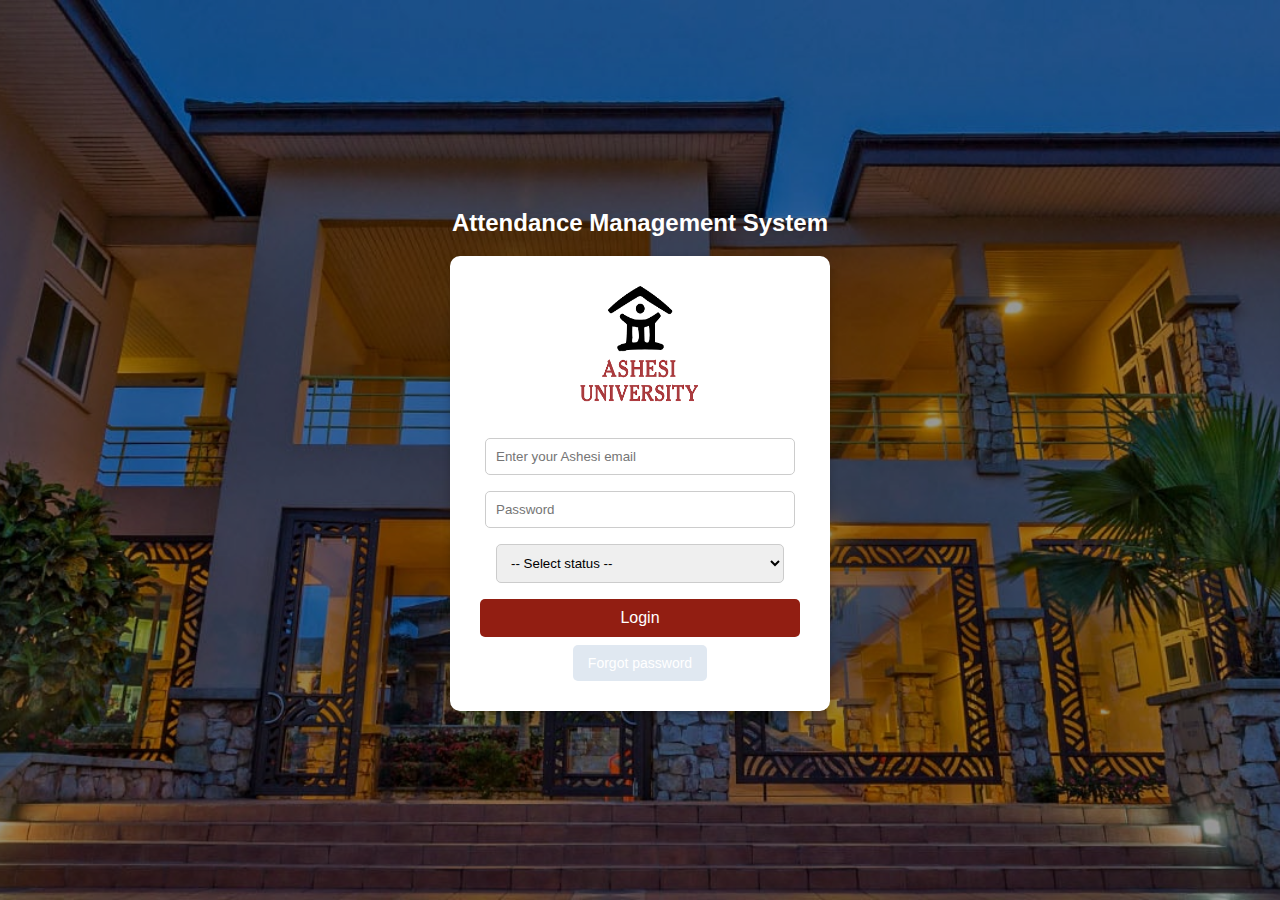
<file: index.html>
<!DOCTYPE html>
<html lang="en">
<head>
  <meta charset="UTF-8">
  <meta name="viewport" content="width=device-width, initial-scale=1.0">
  <title>Login Page</title>
  <style>
    body {
      font-family: Arial, sans-serif;
      background-image: url('Admi.jpg');
      background-size: cover;
      background-position: center;
      background-repeat: no-repeat;
      margin: 0;
      padding: 0;
      display: flex;
      flex-direction: column;
      align-items: center;
      justify-content: center;
      height: 100vh;
    }

    .overlay {
      position: absolute;
      top: 0;
      left: 0;
      width: 100%;
      height: 100%;
      background-color: rgba(0, 0, 0, 0.4);
      z-index: 0;
    }

    .login-container {
      position: relative;
      z-index: 1;
      text-align: center;
      color: white;
    }

    .login-box {
      background: white;
      padding: 30px;
      border-radius: 10px;
      box-shadow: 0 4px 8px rgba(0,0,0,0.2);
      width: 320px;
      text-align: center;
      color: black;
      margin-top: 15px;
    }

    .login-box img {
      margin-bottom: 20px;
    }

    input, select {
      padding: 10px;
      margin: 8px 0;
      width: 90%;
      border: 1px solid #ccc;
      border-radius: 5px;
    }

    button {
      background-color: #e0e8f1;
      color: white;
      border: none;
      padding: 10px 15px;
      border-radius: 5px;
      cursor: pointer;
      font-size: 14px;
    }

    button:hover {
      background-color: #0056b3;
    }

    input[type="submit"] {
      background-color: #921e12;
      color: white;
      border: none;
      cursor: pointer;
      width: 100%;
      font-size: 16px;
    }

    input[type="submit"]:hover {
      background-color: #b32b1a;
    }
  </style>
</head>
<body>
  <div class="overlay"></div>

  <div class="login-container">
    <h2>Attendance Management System</h2>
    <div class="login-box"> 
      <img src="ashesi_logo.png" alt="Ashesi Logo" width="120" height="120">
      <!-- 👇 Added onsubmit to connect JS -->
      <form onsubmit="return handleLogin(event)">
        <input type="email" id="email" name="email" 
               pattern=".+@ashesi\.edu\.gh" 
               placeholder="Enter your Ashesi email" required
               oninvalid="this.setCustomValidity('Email must end with @ashesi.edu.gh')"
               oninput="this.setCustomValidity('')"><br>

        <input type="password" id="password" name="password" placeholder="Password" required><br>

        <select id="role" name="role" required>
          <option value="">-- Select status --</option>
          <option value="student">Student</option>
          <option value="faculty_intern">Faculty Intern</option>
          <option value="lecturer">Lecturer</option>
        </select><br>

        <input type="submit" value="Login">
        <button type="button">Forgot password</button>
      </form>
    </div>
  </div>

  <script>
    function handleLogin(event) {
      event.preventDefault(); // Stop normal form submission
      
      const role = document.getElementById("role").value;

      // Check the selected role
      if (role === "faculty_intern") {
        // Redirect to FI Dashboard
        window.location.href = "FI_Dashboard.html";
      } else {
        alert("Access allowed only for Faculty Interns.");
      }
    }
  </script>
</body>
</html>
</file>
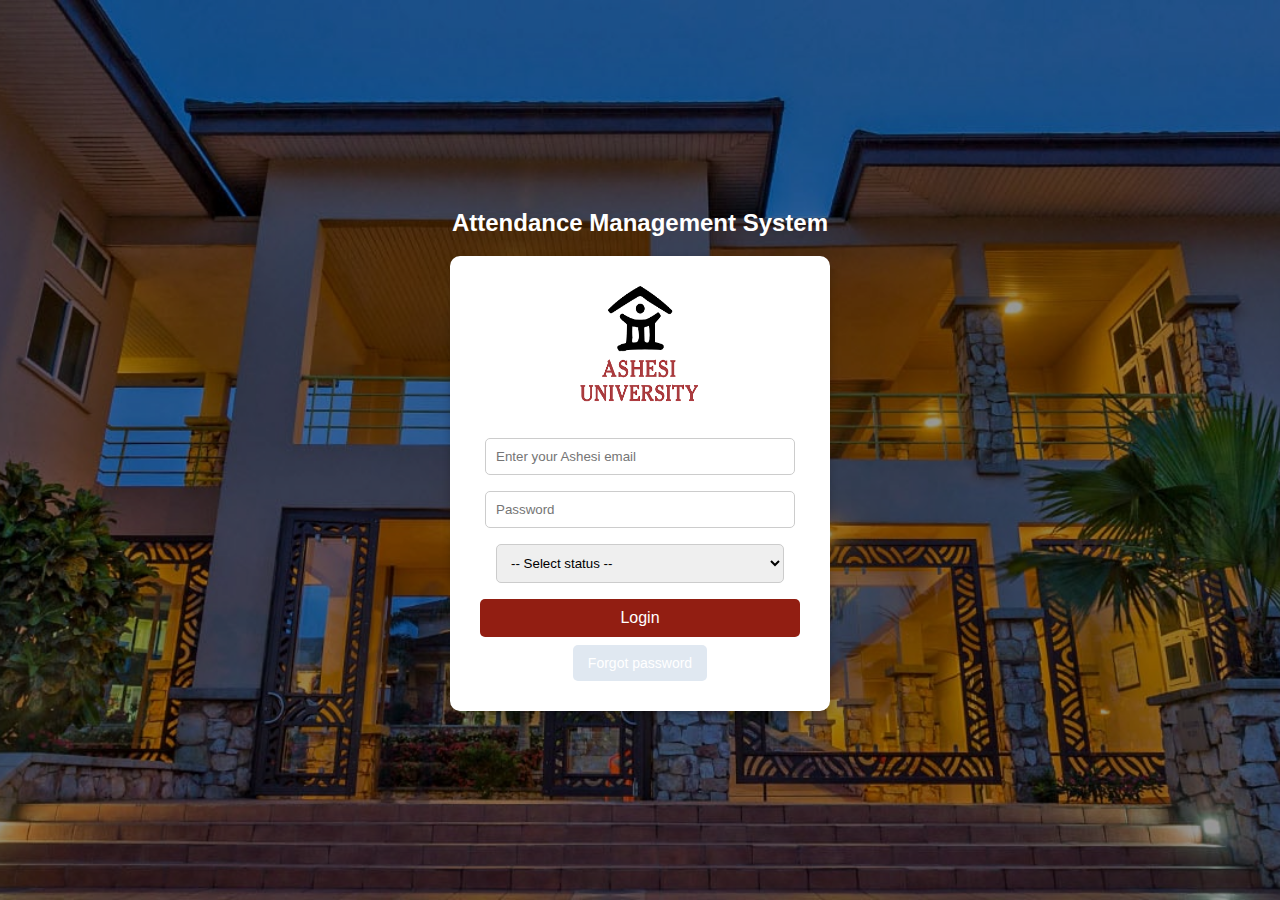
<file: activity_03/code/index.html>
<!DOCTYPE html>
<html lang="en">
<head>
  <meta charset="UTF-8">
  <meta name="viewport" content="width=device-width, initial-scale=1.0">
  <title>Login Page</title>
  <style>
    body {
      font-family: Arial, sans-serif;
      background-image: url('Admi.jpg');
      background-size: cover;
      background-position: center;
      background-repeat: no-repeat;
      margin: 0;
      padding: 0;
      display: flex;
      flex-direction: column;
      align-items: center;
      justify-content: center;
      height: 100vh;
    }

    .overlay {
      position: absolute;
      top: 0;
      left: 0;
      width: 100%;
      height: 100%;
      background-color: rgba(0, 0, 0, 0.4);
      z-index: 0;
    }

    .login-container {
      position: relative;
      z-index: 1;
      text-align: center;
      color: white;
    }

    .login-box {
      background: white;
      padding: 30px;
      border-radius: 10px;
      box-shadow: 0 4px 8px rgba(0,0,0,0.2);
      width: 320px;
      text-align: center;
      color: black;
      margin-top: 15px;
    }

    .login-box img {
      margin-bottom: 20px;
    }

    input, select {
      padding: 10px;
      margin: 8px 0;
      width: 90%;
      border: 1px solid #ccc;
      border-radius: 5px;
    }

    button {
      background-color: #e0e8f1;
      color: white;
      border: none;
      padding: 10px 15px;
      border-radius: 5px;
      cursor: pointer;
      font-size: 14px;
    }

    button:hover {
      background-color: #0056b3;
    }

    input[type="submit"] {
      background-color: #921e12;
      color: white;
      border: none;
      cursor: pointer;
      width: 100%;
      font-size: 16px;
    }

    input[type="submit"]:hover {
      background-color: #b32b1a;
    }
  </style>
</head>
<body>
  <div class="overlay"></div>

  <div class="login-container">
    <h2>Attendance Management System</h2>
    <div class="login-box"> 
      <img src="ashesi_logo.png" alt="Ashesi Logo" width="120" height="120">
      <!-- 👇 Added onsubmit to connect JS -->
      <form onsubmit="return handleLogin(event)">
        <input type="email" id="email" name="email" 
               pattern=".+@ashesi\.edu\.gh" 
               placeholder="Enter your Ashesi email" required
               oninvalid="this.setCustomValidity('Email must end with @ashesi.edu.gh')"
               oninput="this.setCustomValidity('')"><br>

        <input type="password" id="password" name="password" placeholder="Password" required><br>

        <select id="role" name="role" required>
          <option value="">-- Select status --</option>
          <option value="student">Student</option>
          <option value="faculty_intern">Faculty Intern</option>
          <option value="lecturer">Lecturer</option>
        </select><br>

        <input type="submit" value="Login">
        <button type="button">Forgot password</button>
      </form>
    </div>
  </div>

  <script>
    function handleLogin(event) {
      event.preventDefault(); // Stop normal form submission
      
      const role = document.getElementById("role").value;

      // Check the selected role
      if (role === "faculty_intern") {
        // Redirect to FI Dashboard
        window.location.href = "FI_Dashboard.html";
      } else {
        alert("Access allowed only for Faculty Interns.");
      }
    }
  </script>
</body>
</html>
</file>
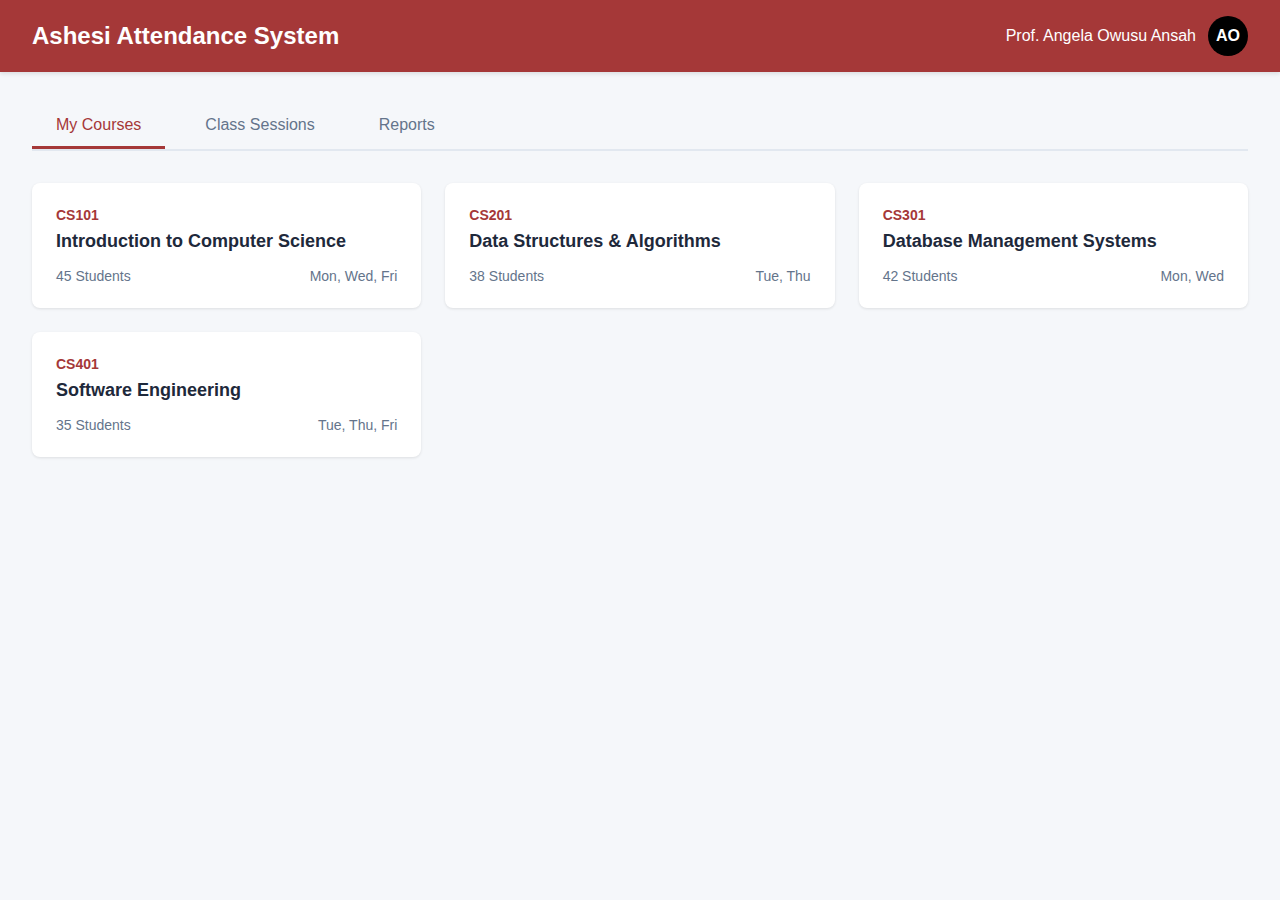
<file: FI_Dashboard.html>
<!DOCTYPE html>
<html lang="en">
<head>
    <meta charset="UTF-8">
    <meta name="viewport" content="width=device-width, initial-scale=1.0">
    <link href="FI_dashboard.css" rel="stylesheet">
    <title>Faculty Attendance Dashboard</title>
</head>
<body>
    <!-- Navigation Bar -->
    <nav class="navbar">
        <div class="navbar-content">
            <h1>Ashesi Attendance System</h1>
            <div class="navbar-user">
                Prof. Angela Owusu Ansah
                <div class="user-avatar">AO</div>
            </div>
        </div>
    </nav>

    <!-- Main Container -->
    <div class="container">
        <!-- Tab Navigation -->
        <div class="tabs">
            <button class="tab active" onclick="switchTab('courses')">My Courses</button>
            <button class="tab" onclick="switchTab('sessions')">Class Sessions</button>
            <button class="tab" onclick="switchTab('reports')">Reports</button>
        </div>

        <!-- Courses Tab -->
        <div id="courses" class="tab-content active">
            <div class="course-grid">
                <div class="course-card" onclick="alert('View course details')">
                    <div class="course-code">CS101</div>
                    <div class="course-name">Introduction to Computer Science</div>
                    <div class="course-info">
                        <span> 45 Students</span>
                        <span> Mon, Wed, Fri</span>
                    </div>
                </div>

                <div class="course-card" onclick="alert('View course details')">
                    <div class="course-code">CS201</div>
                    <div class="course-name">Data Structures & Algorithms</div>
                    <div class="course-info">
                        <span> 38 Students</span>
                        <span> Tue, Thu</span>
                    </div>
                </div>

                <div class="course-card" onclick="alert('View course details')">
                    <div class="course-code">CS301</div>
                    <div class="course-name">Database Management Systems</div>
                    <div class="course-info">
                        <span> 42 Students</span>
                        <span> Mon, Wed</span>
                    </div>
                </div>

                <div class="course-card" onclick="alert('View course details')">
                    <div class="course-code">CS401</div>
                    <div class="course-name">Software Engineering</div>
                    <div class="course-info">
                        <span> 35 Students</span>
                        <span> Tue, Thu, Fri</span>
                    </div>
                </div>
            </div>
        </div>

        <!-- Sessions Tab -->
        <div id="sessions" class="tab-content">
            <div class="session-list">
                <div class="session-header">
                    <h2>Recent Class Sessions</h2>
                    <button class="btn btn-primary" onclick="alert('Start new attendance session')">+ New Session</button>
                </div>

                <div class="session-item">
                    <div class="session-details">
                        <h3>CS101 - Introduction to Computer Science</h3>
                        <div class="session-meta">Today, 9:00 AM - 10:30 AM</div>
                    </div>
                    <div class="session-stats">
                        <div class="stat">
                            <div class="stat-value">42</div>
                            <div class="stat-label">Present</div>
                        </div>
                        <div class="stat">
                            <div class="stat-value">3</div>
                            <div class="stat-label">Absent</div>
                        </div>
                        <span class="attendance-badge badge-high">93% Attendance</span>
                    </div>
                </div>

                <div class="session-item">
                    <div class="session-details">
                        <h3>CS201 - Data Structures & Algorithms</h3>
                        <div class="session-meta">Yesterday, 2:00 PM - 3:30 PM</div>
                    </div>
                    <div class="session-stats">
                        <div class="stat">
                            <div class="stat-value">35</div>
                            <div class="stat-label">Present</div>
                        </div>
                        <div class="stat">
                            <div class="stat-value">3</div>
                            <div class="stat-label">Absent</div>
                        </div>
                        <span class="attendance-badge badge-high">92% Attendance</span>
                    </div>
                </div>

                <div class="session-item">
                    <div class="session-details">
                        <h3>CS301 - Database Management Systems</h3>
                        <div class="session-meta">Dec 8, 11:00 AM - 12:30 PM</div>
                    </div>
                    <div class="session-stats">
                        <div class="stat">
                            <div class="stat-value">34</div>
                            <div class="stat-label">Present</div>
                        </div>
                        <div class="stat">
                            <div class="stat-value">8</div>
                            <div class="stat-label">Absent</div>
                        </div>
                        <span class="attendance-badge badge-medium">81% Attendance</span>
                    </div>
                </div>

                <div class="session-item">
                    <div class="session-details">
                        <h3>CS401 - Software Engineering</h3>
                        <div class="session-meta">Dec 7, 3:00 PM - 4:30 PM</div>
                    </div>
                    <div class="session-stats">
                        <div class="stat">
                            <div class="stat-value">32</div>
                            <div class="stat-label">Present</div>
                        </div>
                        <div class="stat">
                            <div class="stat-value">3</div>
                            <div class="stat-label">Absent</div>
                        </div>
                        <span class="attendance-badge badge-high">91% Attendance</span>
                    </div>
                </div>

                <div class="session-item">
                    <div class="session-details">
                        <h3>CS101 - Introduction to Computer Science</h3>
                        <div class="session-meta">Dec 6, 9:00 AM - 10:30 AM</div>
                    </div>
                    <div class="session-stats">
                        <div class="stat">
                            <div class="stat-value">38</div>
                            <div class="stat-label">Present</div>
                        </div>
                        <div class="stat">
                            <div class="stat-value">7</div>
                            <div class="stat-label">Absent</div>
                        </div>
                        <span class="attendance-badge badge-medium">84% Attendance</span>
                    </div>
                </div>
            </div>
        </div>

        <!-- Reports Tab -->
        <div id="reports" class="tab-content">
            <div class="reports-grid">
                <div class="report-card">
                    <h3>Overall Attendance</h3>
                    <div class="report-value">88.2%</div>
                    <div class="report-change change-positive">↑ 2.3% from last month</div>
                </div>

                <div class="report-card">
                    <h3>Total Students</h3>
                    <div class="report-value">160</div>
                    <div class="report-change change-positive">↑ 5 new enrollments</div>
                </div>

                <div class="report-card">
                    <h3>Classes This Week</h3>
                    <div class="report-value">12</div>
                    <div class="report-change">4 courses active</div>
                </div>

                <div class="report-card">
                    <h3>Avg. Class Size</h3>
                    <div class="report-value">40</div>
                    <div class="report-change">Students per class</div>
                </div>
            </div>

            <div class="chart-container">
                <h3>Weekly Attendance Trend</h3>
                <div class="bar-chart">
                    <div class="bar" style="height: 85%;">
                        <span class="bar-value">85%</span>
                        <span class="bar-label">Mon</span>
                    </div>
                    <div class="bar" style="height: 92%;">
                        <span class="bar-value">92%</span>
                        <span class="bar-label">Tue</span>
                    </div>
                    <div class="bar" style="height: 88%;">
                        <span class="bar-value">88%</span>
                        <span class="bar-label">Wed</span>
                    </div>
                    <div class="bar" style="height: 90%;">
                        <span class="bar-value">90%</span>
                        <span class="bar-label">Thu</span>
                    </div>
                    <div class="bar" style="height: 87%;">
                        <span class="bar-value">87%</span>
                        <span class="bar-label">Fri</span>
                    </div>
                </div>
            </div>
        </div>
    </div>

    <script>
        function switchTab(tabName) {
            // to hide all tab contents
            const tabContents = document.querySelectorAll('.tab-content');
            tabContents.forEach(content => {
                content.classList.remove('active');
            });

            //to remove active class from all tabs
            const tabs = document.querySelectorAll('.tab');
            tabs.forEach(tab => {
                tab.classList.remove('active');
            });

            // to show selected tab content
            document.getElementById(tabName).classList.add('active');

            // to add active class to clicked tab
            event.target.classList.add('active');
        }
    </script>
</body>
</html>
</file>
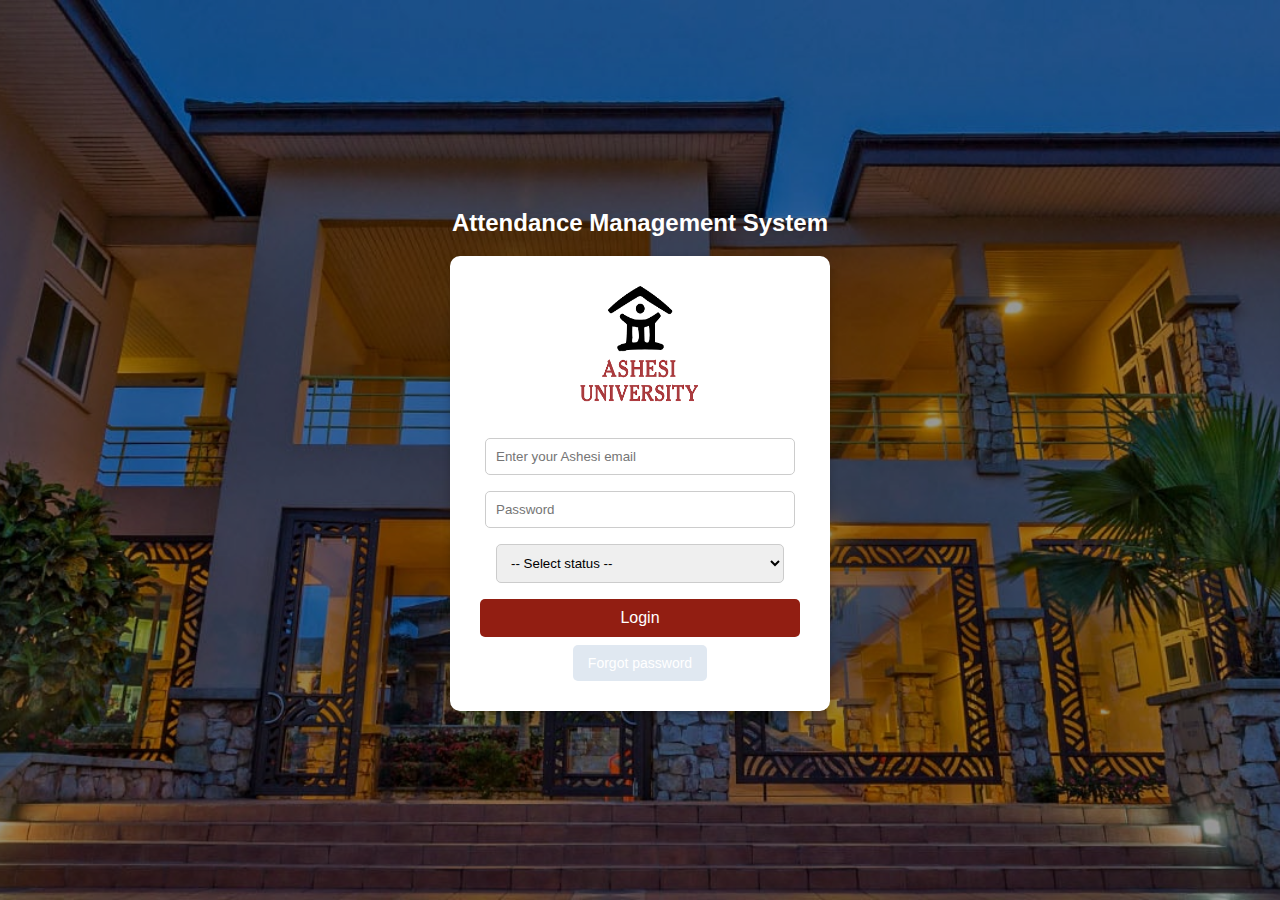
<file: activity_01/code/Login.html>
<!-- This is my html for activity 01-->
<!DOCTYPE html>
<html lang="en">
<head>
  <meta charset="UTF-8">
  <meta name="viewport" content="width=device-width, initial-scale=1.0">
  <title>Login Page</title>
  <style>
    body {
      font-family: Arial, sans-serif;
      background-image: url('Admi.jpg');
      background-size: cover;
      background-position: center;
      background-repeat: no-repeat;
      margin: 0;
      padding: 0;
      display: flex;
      flex-direction: column;
      align-items: center;
      justify-content: center;
      height: 100vh;
    }

    .overlay {
      position: absolute;
      top: 0;
      left: 0;
      width: 100%;
      height: 100%;
      background-color: rgba(0, 0, 0, 0.4);
      z-index: 0;
    }

    .login-container {
      position: relative;
      z-index: 1;
      text-align: center;
      color: white;
    }

    .login-box {
      background: white;
      padding: 30px;
      border-radius: 10px;
      box-shadow: 0 4px 8px rgba(0,0,0,0.2);
      width: 320px;
      text-align: center;
      color: black;
      margin-top: 15px;
    }

    .login-box img {
      margin-bottom: 20px;
    }

    input, select {
      padding: 10px;
      margin: 8px 0;
      width: 90%;
      border: 1px solid #ccc;
      border-radius: 5px;
    }

    button {
      background-color: #e0e8f1;
      color: white;
      border: none;
      padding: 10px 15px;
      border-radius: 5px;
      cursor: pointer;
      font-size: 14px;
    }

    button:hover {
      background-color: #0056b3;
    }

    input[type="submit"] {
      background-color: #921e12;
      color: white;
      border: none;
      cursor: pointer;
      width: 100%;
      font-size: 16px;
    }

    input[type="submit"]:hover {
      background-color: #b32b1a;
    }
  </style>
</head>
<body>
  <div class="overlay"></div>

  <div class="login-container">
    <h2>Attendance Management System</h2>
    <div class="login-box"> 
      <img src="ashesi_logo.png" alt="Ashesi Logo" width="120" height="120">
      <!-- 👇 Added onsubmit to connect JS -->
      <form onsubmit="return handleLogin(event)">
        <input type="email" id="email" name="email" 
               pattern=".+@ashesi\.edu\.gh" 
               placeholder="Enter your Ashesi email" required
               oninvalid="this.setCustomValidity('Email must end with @ashesi.edu.gh')"
               oninput="this.setCustomValidity('')"><br>

        <input type="password" id="password" name="password" placeholder="Password" required><br>

        <select id="role" name="role" required>
          <option value="">-- Select status --</option>
          <option value="student">Student</option>
          <option value="faculty_intern">Faculty Intern</option>
          <option value="lecturer">Lecturer</option>
        </select><br>

        <input type="submit" value="Login">
        <button type="button">Forgot password</button>
      </form>
    </div>
  </div>

  <script>
    function handleLogin(event) {
      event.preventDefault(); // Stop normal form submission
      
      const role = document.getElementById("role").value;

      // Check the selected role
      if (role === "faculty_intern") {
        // Redirect to FI Dashboard
        window.location.href = "FI_Dashboard.html";
      } else {
        alert("Access allowed only for Faculty Interns.");
      }
    }
  </script>
</body>
</html>
</file>
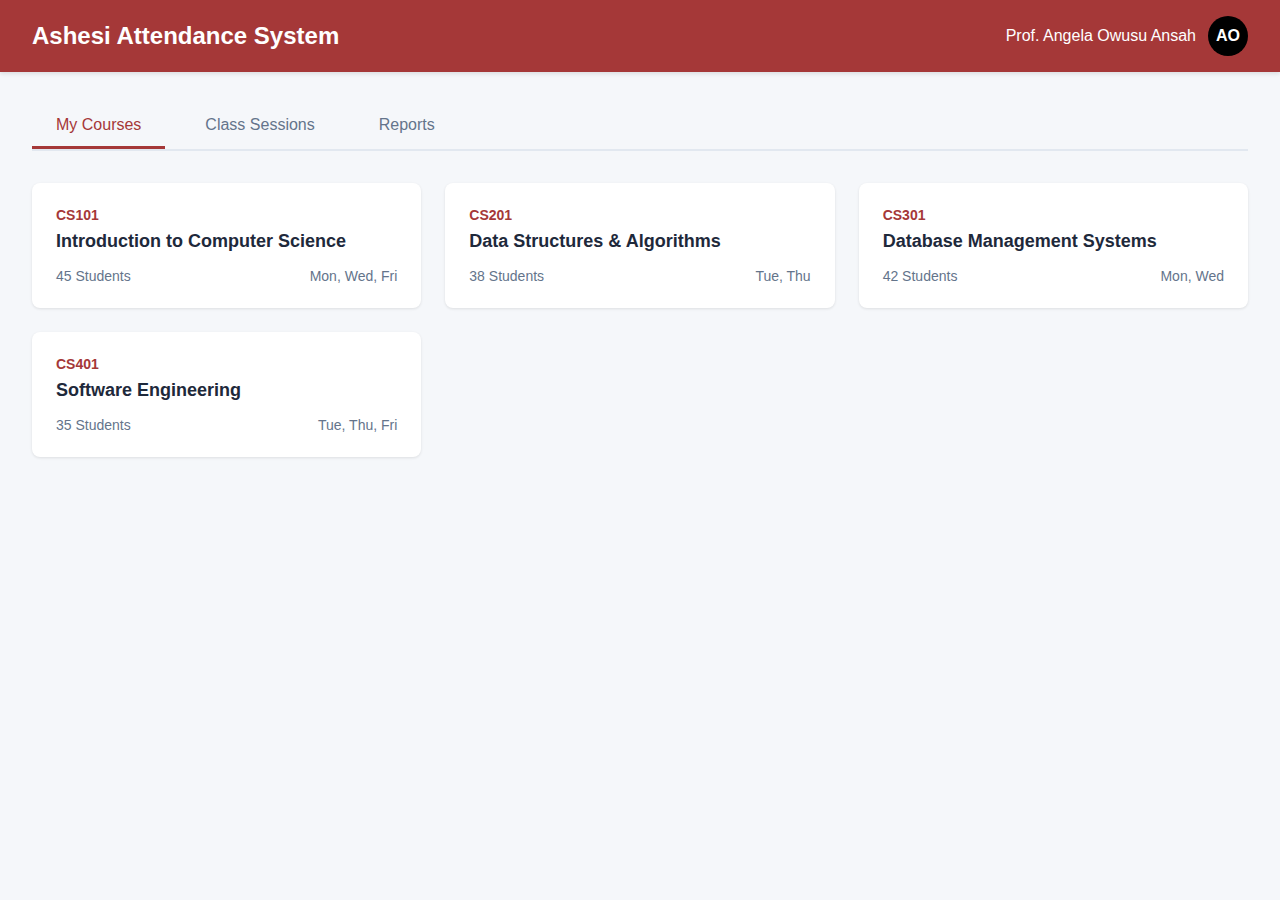
<file: activity_02/code/FI_Dashboard.html>
<!DOCTYPE html>
<html lang="en">
<head>
    <meta charset="UTF-8">
    <meta name="viewport" content="width=device-width, initial-scale=1.0">
    <link href="FI_dashboard.css" rel="stylesheet">
    <title>Faculty Attendance Dashboard</title>
</head>
<body>
    <!-- Navigation Bar -->
    <nav class="navbar">
        <div class="navbar-content">
            <h1>Ashesi Attendance System</h1>
            <div class="navbar-user">
                Prof. Angela Owusu Ansah
                <div class="user-avatar">AO</div>
            </div>
        </div>
    </nav>

    <!-- Main Container -->
    <div class="container">
        <!-- Tab Navigation -->
        <div class="tabs">
            <button class="tab active" onclick="switchTab('courses')">My Courses</button>
            <button class="tab" onclick="switchTab('sessions')">Class Sessions</button>
            <button class="tab" onclick="switchTab('reports')">Reports</button>
        </div>

        <!-- Courses Tab -->
        <div id="courses" class="tab-content active">
            <div class="course-grid">
                <div class="course-card" onclick="alert('View course details')">
                    <div class="course-code">CS101</div>
                    <div class="course-name">Introduction to Computer Science</div>
                    <div class="course-info">
                        <span> 45 Students</span>
                        <span> Mon, Wed, Fri</span>
                    </div>
                </div>

                <div class="course-card" onclick="alert('View course details')">
                    <div class="course-code">CS201</div>
                    <div class="course-name">Data Structures & Algorithms</div>
                    <div class="course-info">
                        <span> 38 Students</span>
                        <span> Tue, Thu</span>
                    </div>
                </div>

                <div class="course-card" onclick="alert('View course details')">
                    <div class="course-code">CS301</div>
                    <div class="course-name">Database Management Systems</div>
                    <div class="course-info">
                        <span> 42 Students</span>
                        <span> Mon, Wed</span>
                    </div>
                </div>

                <div class="course-card" onclick="alert('View course details')">
                    <div class="course-code">CS401</div>
                    <div class="course-name">Software Engineering</div>
                    <div class="course-info">
                        <span> 35 Students</span>
                        <span> Tue, Thu, Fri</span>
                    </div>
                </div>
            </div>
        </div>

        <!-- Sessions Tab -->
        <div id="sessions" class="tab-content">
            <div class="session-list">
                <div class="session-header">
                    <h2>Recent Class Sessions</h2>
                    <button class="btn btn-primary" onclick="alert('Start new attendance session')">+ New Session</button>
                </div>

                <div class="session-item">
                    <div class="session-details">
                        <h3>CS101 - Introduction to Computer Science</h3>
                        <div class="session-meta">Today, 9:00 AM - 10:30 AM</div>
                    </div>
                    <div class="session-stats">
                        <div class="stat">
                            <div class="stat-value">42</div>
                            <div class="stat-label">Present</div>
                        </div>
                        <div class="stat">
                            <div class="stat-value">3</div>
                            <div class="stat-label">Absent</div>
                        </div>
                        <span class="attendance-badge badge-high">93% Attendance</span>
                    </div>
                </div>

                <div class="session-item">
                    <div class="session-details">
                        <h3>CS201 - Data Structures & Algorithms</h3>
                        <div class="session-meta">Yesterday, 2:00 PM - 3:30 PM</div>
                    </div>
                    <div class="session-stats">
                        <div class="stat">
                            <div class="stat-value">35</div>
                            <div class="stat-label">Present</div>
                        </div>
                        <div class="stat">
                            <div class="stat-value">3</div>
                            <div class="stat-label">Absent</div>
                        </div>
                        <span class="attendance-badge badge-high">92% Attendance</span>
                    </div>
                </div>

                <div class="session-item">
                    <div class="session-details">
                        <h3>CS301 - Database Management Systems</h3>
                        <div class="session-meta">Dec 8, 11:00 AM - 12:30 PM</div>
                    </div>
                    <div class="session-stats">
                        <div class="stat">
                            <div class="stat-value">34</div>
                            <div class="stat-label">Present</div>
                        </div>
                        <div class="stat">
                            <div class="stat-value">8</div>
                            <div class="stat-label">Absent</div>
                        </div>
                        <span class="attendance-badge badge-medium">81% Attendance</span>
                    </div>
                </div>

                <div class="session-item">
                    <div class="session-details">
                        <h3>CS401 - Software Engineering</h3>
                        <div class="session-meta">Dec 7, 3:00 PM - 4:30 PM</div>
                    </div>
                    <div class="session-stats">
                        <div class="stat">
                            <div class="stat-value">32</div>
                            <div class="stat-label">Present</div>
                        </div>
                        <div class="stat">
                            <div class="stat-value">3</div>
                            <div class="stat-label">Absent</div>
                        </div>
                        <span class="attendance-badge badge-high">91% Attendance</span>
                    </div>
                </div>

                <div class="session-item">
                    <div class="session-details">
                        <h3>CS101 - Introduction to Computer Science</h3>
                        <div class="session-meta">Dec 6, 9:00 AM - 10:30 AM</div>
                    </div>
                    <div class="session-stats">
                        <div class="stat">
                            <div class="stat-value">38</div>
                            <div class="stat-label">Present</div>
                        </div>
                        <div class="stat">
                            <div class="stat-value">7</div>
                            <div class="stat-label">Absent</div>
                        </div>
                        <span class="attendance-badge badge-medium">84% Attendance</span>
                    </div>
                </div>
            </div>
        </div>

        <!-- Reports Tab -->
        <div id="reports" class="tab-content">
            <div class="reports-grid">
                <div class="report-card">
                    <h3>Overall Attendance</h3>
                    <div class="report-value">88.2%</div>
                    <div class="report-change change-positive">↑ 2.3% from last month</div>
                </div>

                <div class="report-card">
                    <h3>Total Students</h3>
                    <div class="report-value">160</div>
                    <div class="report-change change-positive">↑ 5 new enrollments</div>
                </div>

                <div class="report-card">
                    <h3>Classes This Week</h3>
                    <div class="report-value">12</div>
                    <div class="report-change">4 courses active</div>
                </div>

                <div class="report-card">
                    <h3>Avg. Class Size</h3>
                    <div class="report-value">40</div>
                    <div class="report-change">Students per class</div>
                </div>
            </div>

            <div class="chart-container">
                <h3>Weekly Attendance Trend</h3>
                <div class="bar-chart">
                    <div class="bar" style="height: 85%;">
                        <span class="bar-value">85%</span>
                        <span class="bar-label">Mon</span>
                    </div>
                    <div class="bar" style="height: 92%;">
                        <span class="bar-value">92%</span>
                        <span class="bar-label">Tue</span>
                    </div>
                    <div class="bar" style="height: 88%;">
                        <span class="bar-value">88%</span>
                        <span class="bar-label">Wed</span>
                    </div>
                    <div class="bar" style="height: 90%;">
                        <span class="bar-value">90%</span>
                        <span class="bar-label">Thu</span>
                    </div>
                    <div class="bar" style="height: 87%;">
                        <span class="bar-value">87%</span>
                        <span class="bar-label">Fri</span>
                    </div>
                </div>
            </div>
        </div>
    </div>

    <script>
        function switchTab(tabName) {
            // to hide all tab contents
            const tabContents = document.querySelectorAll('.tab-content');
            tabContents.forEach(content => {
                content.classList.remove('active');
            });

            //to remove active class from all tabs
            const tabs = document.querySelectorAll('.tab');
            tabs.forEach(tab => {
                tab.classList.remove('active');
            });

            // to show selected tab content
            document.getElementById(tabName).classList.add('active');

            // to add active class to clicked tab
            event.target.classList.add('active');
        }
    </script>
</body>
</html>
</file>
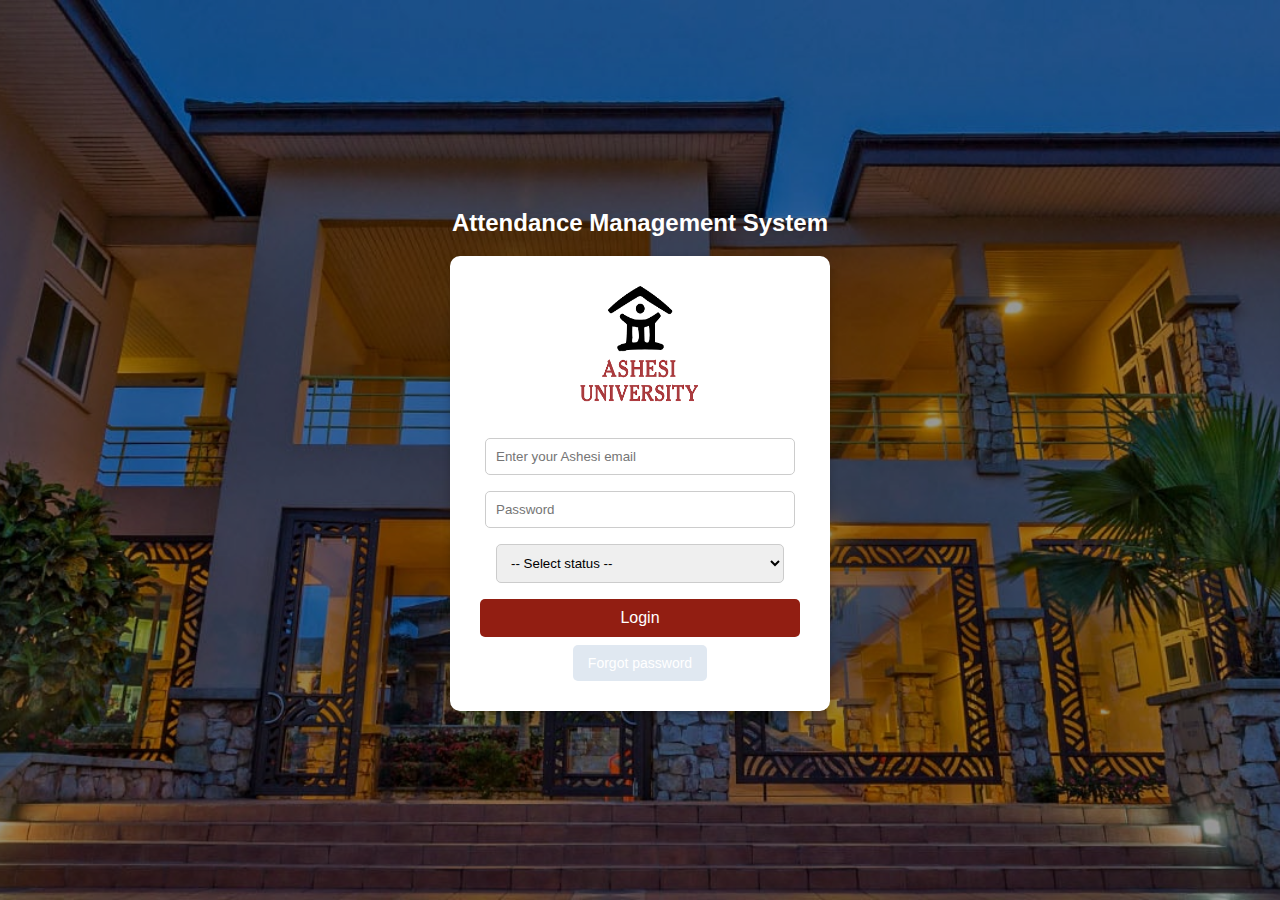
<file: activity_03/code/Login.html>
<!-- This is my html for activity 01-->
<!DOCTYPE html>
<html lang="en">
<head>
  <meta charset="UTF-8">
  <meta name="viewport" content="width=device-width, initial-scale=1.0">
  <title>Login Page</title>
  <style>
    body {
      font-family: Arial, sans-serif;
      background-image: url('Admi.jpg');
      background-size: cover;
      background-position: center;
      background-repeat: no-repeat;
      margin: 0;
      padding: 0;
      display: flex;
      flex-direction: column;
      align-items: center;
      justify-content: center;
      height: 100vh;
    }

    .overlay {
      position: absolute;
      top: 0;
      left: 0;
      width: 100%;
      height: 100%;
      background-color: rgba(0, 0, 0, 0.4);
      z-index: 0;
    }

    .login-container {
      position: relative;
      z-index: 1;
      text-align: center;
      color: white;
    }

    .login-box {
      background: white;
      padding: 30px;
      border-radius: 10px;
      box-shadow: 0 4px 8px rgba(0,0,0,0.2);
      width: 320px;
      text-align: center;
      color: black;
      margin-top: 15px;
    }

    .login-box img {
      margin-bottom: 20px;
    }

    input, select {
      padding: 10px;
      margin: 8px 0;
      width: 90%;
      border: 1px solid #ccc;
      border-radius: 5px;
    }

    button {
      background-color: #e0e8f1;
      color: white;
      border: none;
      padding: 10px 15px;
      border-radius: 5px;
      cursor: pointer;
      font-size: 14px;
    }

    button:hover {
      background-color: #0056b3;
    }

    input[type="submit"] {
      background-color: #921e12;
      color: white;
      border: none;
      cursor: pointer;
      width: 100%;
      font-size: 16px;
    }

    input[type="submit"]:hover {
      background-color: #b32b1a;
    }
  </style>
</head>
<body>
  <div class="overlay"></div>

  <div class="login-container">
    <h2>Attendance Management System</h2>
    <div class="login-box"> 
      <img src="ashesi_logo.png" alt="Ashesi Logo" width="120" height="120">
      <!-- 👇 Added onsubmit to connect JS -->
      <form onsubmit="return handleLogin(event)">
        <input type="email" id="email" name="email" 
               pattern=".+@ashesi\.edu\.gh" 
               placeholder="Enter your Ashesi email" required
               oninvalid="this.setCustomValidity('Email must end with @ashesi.edu.gh')"
               oninput="this.setCustomValidity('')"><br>

        <input type="password" id="password" name="password" placeholder="Password" required><br>

        <select id="role" name="role" required>
          <option value="">-- Select status --</option>
          <option value="student">Student</option>
          <option value="faculty_intern">Faculty Intern</option>
          <option value="lecturer">Lecturer</option>
        </select><br>

        <input type="submit" value="Login">
        <button type="button">Forgot password</button>
      </form>
    </div>
  </div>

  <!-- This is my java scrit is added after for activity 02 to connect the log page and intern dashbord-->
  <script>
    function handleLogin(event) {
      event.preventDefault(); // Stop normal form submission
      
      const role = document.getElementById("role").value;

      // Check the selected role
      if (role === "faculty_intern") {
        // Redirect to FI Dashboard
        window.location.href = "FI_Dashboard.html";
      } else {
        alert("Access allowed only for Faculty Interns.");
      }
    }
  </script>
</body>
</html>
</file>
<file: FI_dashboard.css>
* {
            margin: 0;
            padding: 0;
            box-sizing: border-box;
        }

        body {
            font-family: -apple-system, BlinkMacSystemFont, 'Segoe UI', Roboto, Oxygen, Ubuntu, Cantarell, sans-serif;
            background-color: #f5f7fa;
            color: #2d3748;
        }

        /* Navigation Bar */
        .navbar {
            background-color: #A53838 ;
            color: white;
            padding: 1rem 2rem;
            box-shadow: 0 2px 4px rgba(0,0,0,0.1);
        }

        .navbar-content {
            max-width: 1400px;
            margin: 0 auto;
            display: flex;
            justify-content: space-between;
            align-items: center;
        }

        .navbar h1 {
            font-size: 1.5rem;
            font-weight: 600;
        }

        .navbar-user {
            display: flex;
            align-items: center;
            gap: 0.75rem;
        }

        .user-avatar {
            width: 40px;
            height: 40px;
            border-radius: 50%;
            background-color: black;
            display: flex;
            align-items: center;
            justify-content: center;
            font-weight: 600;
            
        }

        .container {
            max-width: 1400px;
            margin: 2rem auto;
            padding: 0 2rem;
        }
        .tabs {
            display: flex;
            gap: 1rem;
            margin-bottom: 2rem;
            border-bottom: 2px solid #e2e8f0;
        }

        .tab {
            padding: 0.75rem 1.5rem;
            background: none;
            border: none;
            cursor: pointer;
            font-size: 1rem;
            color: #64748b;
            border-bottom: 3px solid transparent;
            transition: all 0.3s;
            font-weight: 500;
        }

        .tab:hover {
            color:#A53838 ;
        }

        .tab.active {
            color: #A53838 ;
            border-bottom-color: #A53838;
        }

        /* Tab Content */
        .tab-content {
            display: none;
        }

        .tab-content.active {
            display: block;
        }

        /* Course List */
        .course-grid {
            display: grid;
            grid-template-columns: repeat(auto-fill, minmax(300px, 1fr));
            gap: 1.5rem;
        }

        .course-card {
            background: white;
            border-radius: 8px;
            padding: 1.5rem;
            box-shadow: 0 1px 3px rgba(0,0,0,0.1);
            transition: transform 0.2s, box-shadow 0.2s;
            cursor: pointer;
        }

        .course-card:hover {
            transform: translateY(-2px);
            box-shadow: 0 4px 6px rgba(0,0,0,0.1);
        }

        .course-code {
            font-size: 0.875rem;
            color: #A53838 ;
            font-weight: 600;
            margin-bottom: 0.5rem;
        }

        .course-name {
            font-size: 1.125rem;
            font-weight: 600;
            margin-bottom: 0.75rem;
            color: #1e293b;
        }

        .course-info {
            display: flex;
            justify-content: space-between;
            font-size: 0.875rem;
            color: #64748b;
            margin-top: 1rem;
        }

        /* Class Sessions */
        .session-list {
            background: white;
            border-radius: 8px;
            padding: 1.5rem;
            box-shadow: 0 1px 3px rgba(0,0,0,0.1);
        }

        .session-header {
            display: flex;
            justify-content: space-between;
            align-items: center;
            margin-bottom: 1.5rem;
        }

        .session-header h2 {
            font-size: 1.5rem;
            color: #1e293b;
        }

        .btn {
            padding: 0.625rem 1.25rem;
            border-radius: 6px;
            border: none;
            cursor: pointer;
            font-weight: 500;
            transition: all 0.2s;
        }

        .btn-primary {
            background-color: #A53838 ;
            color: white;
        }

        .btn-primary:hover {
            background-color: #1d4ed8;
        }

        .session-item {
            border-bottom: 1px solid #e2e8f0;
            padding: 1rem 0;
            display: flex;
            justify-content: space-between;
            align-items: center;
        }

        .session-item:last-child {
            border-bottom: none;
        }

        .session-details h3 {
            font-size: 1rem;
            color: #1e293b;
            margin-bottom: 0.25rem;
        }

        .session-meta {
            font-size: 0.875rem;
            color: #64748b;
        }

        .session-stats {
            display: flex;
            gap: 1.5rem;
            align-items: center;
        }

        .stat {
            text-align: center;
        }

        .stat-value {
            font-size: 1.25rem;
            font-weight: 600;
            color: #1e293b;
        }

        .stat-label {
            font-size: 0.75rem;
            color: #64748b;
            text-transform: uppercase;
        }

        .attendance-badge {
            padding: 0.25rem 0.75rem;
            border-radius: 12px;
            font-size: 0.875rem;
            font-weight: 500;
        }

        .badge-high {
            background-color: #dcfce7;
            color: #166534;
        }

        .badge-medium {
            background-color: #fef3c7;
            color: #92400e;
        }

        .badge-low {
            background-color: #fee2e2;
            color: #991b1b;
        }

        /* Reports */
        .reports-grid {
            display: grid;
            grid-template-columns: repeat(auto-fit, minmax(250px, 1fr));
            gap: 1.5rem;
            margin-bottom: 2rem;
        }

        .report-card {
            background: white;
            border-radius: 8px;
            padding: 1.5rem;
            box-shadow: 0 1px 3px rgba(0,0,0,0.1);
        }

        .report-card h3 {
            font-size: 0.875rem;
            color: #64748b;
            margin-bottom: 0.5rem;
            text-transform: uppercase;
            font-weight: 500;
        }

        .report-value {
            font-size: 2rem;
            font-weight: 700;
            color: #1e293b;
        }

        .report-change {
            font-size: 0.875rem;
            margin-top: 0.5rem;
        }

        .change-positive {
            color: #16a34a;
        }

        .change-negative {
            color: #dc2626;
        }

        .chart-container {
            background: white;
            border-radius: 8px;
            padding: 1.5rem;
            box-shadow: 0 1px 3px rgba(0,0,0,0.1);
        }

        .chart-container h3 {
            font-size: 1.25rem;
            color: #1e293b;
            margin-bottom: 1.5rem;
        }

        .bar-chart {
            display: flex;
            align-items: flex-end;
            gap: 1rem;
            height: 200px;
            padding: 1rem 0;
        }

        .bar {
            flex: 1;
            background: linear-gradient(to top, #A53838, #A53838);
            border-radius: 4px 4px 0 0;
            position: relative;
            min-height: 20px;
            transition: all 0.3s;
        }

        .bar:hover {
            opacity: 0.8;
        }

        .bar-label {
            position: absolute;
            bottom: -25px;
            left: 50%;
            transform: translateX(-50%);
            font-size: 0.75rem;
            color: #64748b;
            white-space: nowrap;
        }

        .bar-value {
            position: absolute;
            top: -25px;
            left: 50%;
            transform: translateX(-50%);
            font-size: 0.875rem;
            font-weight: 600;
            color: #1e293b;
        }
</file>
<file: activity_02/code/FI_dashboard.css>
* {
            margin: 0;
            padding: 0;
            box-sizing: border-box;
        }

        body {
            font-family: -apple-system, BlinkMacSystemFont, 'Segoe UI', Roboto, Oxygen, Ubuntu, Cantarell, sans-serif;
            background-color: #f5f7fa;
            color: #2d3748;
        }

        /* Navigation Bar */
        .navbar {
            background-color: #A53838 ;
            color: white;
            padding: 1rem 2rem;
            box-shadow: 0 2px 4px rgba(0,0,0,0.1);
        }

        .navbar-content {
            max-width: 1400px;
            margin: 0 auto;
            display: flex;
            justify-content: space-between;
            align-items: center;
        }

        .navbar h1 {
            font-size: 1.5rem;
            font-weight: 600;
        }

        .navbar-user {
            display: flex;
            align-items: center;
            gap: 0.75rem;
        }

        .user-avatar {
            width: 40px;
            height: 40px;
            border-radius: 50%;
            background-color: black;
            display: flex;
            align-items: center;
            justify-content: center;
            font-weight: 600;
            
        }

        .container {
            max-width: 1400px;
            margin: 2rem auto;
            padding: 0 2rem;
        }
        .tabs {
            display: flex;
            gap: 1rem;
            margin-bottom: 2rem;
            border-bottom: 2px solid #e2e8f0;
        }

        .tab {
            padding: 0.75rem 1.5rem;
            background: none;
            border: none;
            cursor: pointer;
            font-size: 1rem;
            color: #64748b;
            border-bottom: 3px solid transparent;
            transition: all 0.3s;
            font-weight: 500;
        }

        .tab:hover {
            color:#A53838 ;
        }

        .tab.active {
            color: #A53838 ;
            border-bottom-color: #A53838;
        }

        /* Tab Content */
        .tab-content {
            display: none;
        }

        .tab-content.active {
            display: block;
        }

        /* Course List */
        .course-grid {
            display: grid;
            grid-template-columns: repeat(auto-fill, minmax(300px, 1fr));
            gap: 1.5rem;
        }

        .course-card {
            background: white;
            border-radius: 8px;
            padding: 1.5rem;
            box-shadow: 0 1px 3px rgba(0,0,0,0.1);
            transition: transform 0.2s, box-shadow 0.2s;
            cursor: pointer;
        }

        .course-card:hover {
            transform: translateY(-2px);
            box-shadow: 0 4px 6px rgba(0,0,0,0.1);
        }

        .course-code {
            font-size: 0.875rem;
            color: #A53838 ;
            font-weight: 600;
            margin-bottom: 0.5rem;
        }

        .course-name {
            font-size: 1.125rem;
            font-weight: 600;
            margin-bottom: 0.75rem;
            color: #1e293b;
        }

        .course-info {
            display: flex;
            justify-content: space-between;
            font-size: 0.875rem;
            color: #64748b;
            margin-top: 1rem;
        }

        /* Class Sessions */
        .session-list {
            background: white;
            border-radius: 8px;
            padding: 1.5rem;
            box-shadow: 0 1px 3px rgba(0,0,0,0.1);
        }

        .session-header {
            display: flex;
            justify-content: space-between;
            align-items: center;
            margin-bottom: 1.5rem;
        }

        .session-header h2 {
            font-size: 1.5rem;
            color: #1e293b;
        }

        .btn {
            padding: 0.625rem 1.25rem;
            border-radius: 6px;
            border: none;
            cursor: pointer;
            font-weight: 500;
            transition: all 0.2s;
        }

        .btn-primary {
            background-color: #A53838 ;
            color: white;
        }

        .btn-primary:hover {
            background-color: #1d4ed8;
        }

        .session-item {
            border-bottom: 1px solid #e2e8f0;
            padding: 1rem 0;
            display: flex;
            justify-content: space-between;
            align-items: center;
        }

        .session-item:last-child {
            border-bottom: none;
        }

        .session-details h3 {
            font-size: 1rem;
            color: #1e293b;
            margin-bottom: 0.25rem;
        }

        .session-meta {
            font-size: 0.875rem;
            color: #64748b;
        }

        .session-stats {
            display: flex;
            gap: 1.5rem;
            align-items: center;
        }

        .stat {
            text-align: center;
        }

        .stat-value {
            font-size: 1.25rem;
            font-weight: 600;
            color: #1e293b;
        }

        .stat-label {
            font-size: 0.75rem;
            color: #64748b;
            text-transform: uppercase;
        }

        .attendance-badge {
            padding: 0.25rem 0.75rem;
            border-radius: 12px;
            font-size: 0.875rem;
            font-weight: 500;
        }

        .badge-high {
            background-color: #dcfce7;
            color: #166534;
        }

        .badge-medium {
            background-color: #fef3c7;
            color: #92400e;
        }

        .badge-low {
            background-color: #fee2e2;
            color: #991b1b;
        }

        /* Reports */
        .reports-grid {
            display: grid;
            grid-template-columns: repeat(auto-fit, minmax(250px, 1fr));
            gap: 1.5rem;
            margin-bottom: 2rem;
        }

        .report-card {
            background: white;
            border-radius: 8px;
            padding: 1.5rem;
            box-shadow: 0 1px 3px rgba(0,0,0,0.1);
        }

        .report-card h3 {
            font-size: 0.875rem;
            color: #64748b;
            margin-bottom: 0.5rem;
            text-transform: uppercase;
            font-weight: 500;
        }

        .report-value {
            font-size: 2rem;
            font-weight: 700;
            color: #1e293b;
        }

        .report-change {
            font-size: 0.875rem;
            margin-top: 0.5rem;
        }

        .change-positive {
            color: #16a34a;
        }

        .change-negative {
            color: #dc2626;
        }

        .chart-container {
            background: white;
            border-radius: 8px;
            padding: 1.5rem;
            box-shadow: 0 1px 3px rgba(0,0,0,0.1);
        }

        .chart-container h3 {
            font-size: 1.25rem;
            color: #1e293b;
            margin-bottom: 1.5rem;
        }

        .bar-chart {
            display: flex;
            align-items: flex-end;
            gap: 1rem;
            height: 200px;
            padding: 1rem 0;
        }

        .bar {
            flex: 1;
            background: linear-gradient(to top, #A53838, #A53838);
            border-radius: 4px 4px 0 0;
            position: relative;
            min-height: 20px;
            transition: all 0.3s;
        }

        .bar:hover {
            opacity: 0.8;
        }

        .bar-label {
            position: absolute;
            bottom: -25px;
            left: 50%;
            transform: translateX(-50%);
            font-size: 0.75rem;
            color: #64748b;
            white-space: nowrap;
        }

        .bar-value {
            position: absolute;
            top: -25px;
            left: 50%;
            transform: translateX(-50%);
            font-size: 0.875rem;
            font-weight: 600;
            color: #1e293b;
        }
</file>
